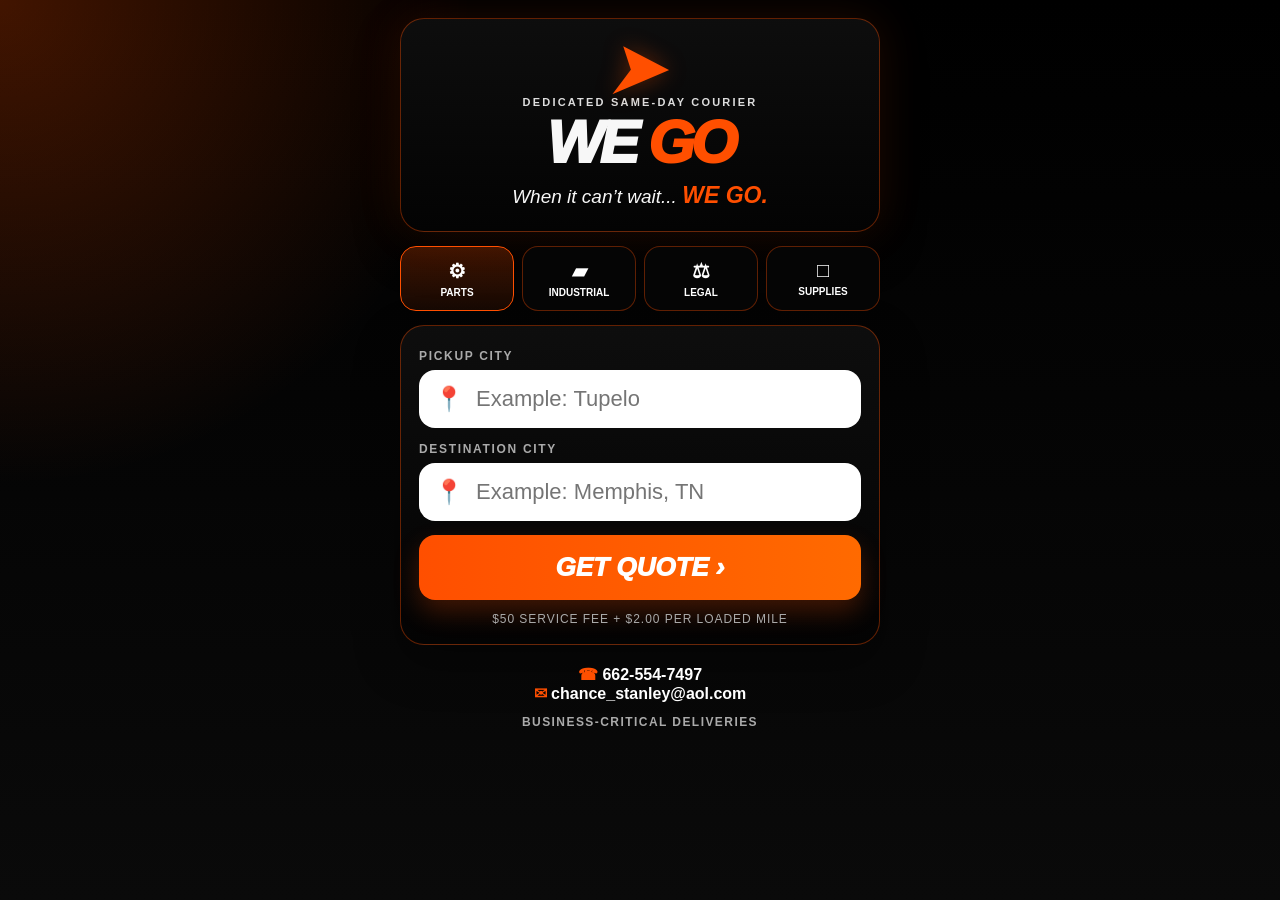
<file: index.html>
<!doctype html>
<html lang="en">
<head>
  <meta charset="utf-8" />
  <meta name="viewport" content="width=device-width, initial-scale=1, viewport-fit=cover" />
  <meta name="theme-color" content="#050505" />
  <meta name="apple-mobile-web-app-capable" content="yes" />
  <meta name="apple-mobile-web-app-status-bar-style" content="black-translucent" />
  <meta name="apple-mobile-web-app-title" content="WE GO" />
  <title>WE GO Courier Quote</title>
  <link rel="manifest" href="manifest.json" />
  <link rel="apple-touch-icon" href="icons/icon-192.png" />
  <link rel="stylesheet" href="style.css" />
</head>
<body>
  <main class="app">
    <section class="hero card glow">
      <div class="mark">➤</div>
      <div class="eyebrow">DEDICATED SAME-DAY COURIER</div>
      <h1>WE <span>GO</span></h1>
      <p>When it can’t wait... <strong>WE GO.</strong></p>
    </section>

    <section class="services">
      <button class="service active" data-service="Parts">⚙<span>Parts</span></button>
      <button class="service" data-service="Industrial">▰<span>Industrial</span></button>
      <button class="service" data-service="Legal">⚖<span>Legal</span></button>
      <button class="service" data-service="Supplies">□<span>Supplies</span></button>
    </section>

    <section class="form card">
      <label>Pickup City</label>
      <div class="input"><span>📍</span><input id="pickup" placeholder="Example: Tupelo" autocomplete="off" /></div>
      <label>Destination City</label>
      <div class="input"><span>📍</span><input id="dropoff" placeholder="Example: Memphis, TN" autocomplete="off" /></div>
      <button id="quoteBtn" class="primary">GET QUOTE ›</button>
      <div class="fine">$50 service fee + $2.00 per loaded mile</div>
    </section>

    <div id="status" class="status"></div>

    <section id="result" class="quote card">
      <div class="quoteTop">
        <div>
          <div class="eyebrow orange">FLAT RATE QUOTE</div>
          <h2>WE GO</h2>
        </div>
        <div id="serviceBadge" class="badge">Parts</div>
      </div>
      <div class="route">
        <div><span>Pickup</span><strong id="rPickup"></strong></div>
        <div><span>Destination</span><strong id="rDropoff"></strong></div>
        <div><span>Loaded Miles</span><strong id="rMiles"></strong></div>
      </div>
      <div class="break"></div>
      <div class="line"><span>Service Fee</span><strong id="rFee"></strong></div>
      <div class="line"><span id="rMileageLabel">Mileage</span><strong id="rMileage"></strong></div>
      <div class="total"><span>TOTAL</span><strong id="rTotal"></strong></div>
      <div class="actions">
        <button id="copyBtn" class="secondary">📋 Copy</button>
        <button id="shareBtn" class="secondary">↗ Share</button>
        <button id="callBtn" class="primary small">☎ Call</button>
      </div>
    </section>

    <footer>
      <div><span>☎</span> 662-554-7497</div>
      <div><span>✉</span> chance_stanley@aol.com</div>
      <p>Business-critical deliveries</p>
    </footer>
  </main>
  <script src="app.js"></script>
</body>
</html>
</file>
<file: style.css>
:root{--orange:#ff4f00;--orange2:#ff6a00;--black:#030303;--ink:#f7f7f7;--muted:#aaa;--panel:#090909;--line:rgba(255,79,0,.65)}
*{box-sizing:border-box;-webkit-tap-highlight-color:transparent} body{margin:0;min-height:100vh;background:radial-gradient(circle at top left,rgba(255,79,0,.26),transparent 31%),linear-gradient(180deg,#000,#050505 55%,#0a0a0a);font-family:-apple-system,BlinkMacSystemFont,"Segoe UI",Arial,sans-serif;color:var(--ink);padding:env(safe-area-inset-top) 14px env(safe-area-inset-bottom)}
.app{max-width:480px;margin:0 auto;padding:18px 0 30px}.card{border:1px solid rgba(255,79,0,.38);background:linear-gradient(180deg,rgba(14,14,14,.96),rgba(3,3,3,.98));border-radius:24px;box-shadow:0 18px 45px rgba(0,0,0,.42)}.glow{box-shadow:0 0 45px rgba(255,79,0,.12),0 18px 45px rgba(0,0,0,.42)}
.hero{text-align:center;padding:24px 18px 22px}.mark{font-size:66px;line-height:.8;color:var(--orange);font-weight:900;text-shadow:0 0 22px rgba(255,79,0,.35);transform:skewX(-12deg)}.eyebrow{font-size:11px;letter-spacing:.20em;font-weight:900;color:#ddd}.orange{color:var(--orange)}h1{margin:8px 0 0;font-size:60px;letter-spacing:-4px;line-height:.9;font-weight:1000;font-style:italic}h1 span{color:var(--orange)}.hero p{margin:12px 0 0;font-size:19px;font-style:italic}.hero strong{color:var(--orange);font-size:23px}
.services{display:grid;grid-template-columns:repeat(4,1fr);gap:8px;margin:14px 0}.service{border:1px solid rgba(255,79,0,.36);background:#050505;color:#fff;border-radius:16px;padding:12px 4px;font-weight:900;font-size:20px}.service span{display:block;font-size:10px;text-transform:uppercase;margin-top:4px}.service.active{background:linear-gradient(180deg,rgba(255,79,0,.24),rgba(255,79,0,.08));border-color:var(--orange)}
.form{padding:18px;margin-top:12px}label{display:block;margin:5px 0 7px;font-size:12px;text-transform:uppercase;letter-spacing:.14em;color:var(--muted);font-weight:800}.input{display:flex;align-items:center;gap:10px;background:#fff;color:#111;border-radius:16px;margin:0 0 14px;padding:15px}.input span{font-size:24px}input{border:0;outline:0;width:100%;font-size:22px;background:transparent;color:#111}.primary{width:100%;border:0;border-radius:16px;background:linear-gradient(90deg,var(--orange),var(--orange2));color:#fff;font-size:26px;font-weight:1000;font-style:italic;padding:17px 12px;box-shadow:0 12px 26px rgba(255,79,0,.24)}.small{font-size:18px;padding:14px 8px}.fine{text-align:center;color:var(--muted);font-size:12px;text-transform:uppercase;letter-spacing:.08em;margin-top:12px}.status{display:none;margin:13px 0;padding:13px;border-radius:16px;text-align:center;border:1px solid rgba(255,79,0,.35);color:var(--orange);background:rgba(255,79,0,.06)}.status.error{color:#ffd1c6;background:rgba(255,79,0,.12)}
.quote{display:none;margin-top:16px;padding:18px}.quoteTop{display:flex;justify-content:space-between;align-items:start}.quote h2{font-size:34px;margin:4px 0 0;font-style:italic}.badge{border:1px solid var(--line);border-radius:999px;padding:7px 10px;color:var(--orange);font-weight:900;font-size:12px}.route{margin-top:15px}.route div,.line{display:flex;justify-content:space-between;gap:12px;margin:10px 0}.route span,.line span{color:#ccc}.route strong,.line strong{text-align:right}.break{height:1px;background:var(--orange);margin:15px 0}.total{border-top:1px dashed rgba(255,255,255,.35);margin-top:14px;padding-top:14px;display:flex;justify-content:space-between;align-items:flex-end}.total span{font-size:28px;color:var(--orange);font-weight:1000;font-style:italic}.total strong{font-size:48px;color:var(--orange);letter-spacing:-2px}.actions{display:grid;grid-template-columns:1fr 1fr 1fr;gap:10px;margin-top:16px}.secondary{border:1px solid var(--line);background:#050505;color:#fff;border-radius:14px;font-size:16px;font-weight:900;padding:14px 8px}button:active{transform:scale(.985)}
footer{text-align:center;margin:20px 0 0;color:#fff;font-weight:800}footer span{color:var(--orange)}footer p{font-size:12px;color:#aaa;text-transform:uppercase;letter-spacing:.12em}
</file>
